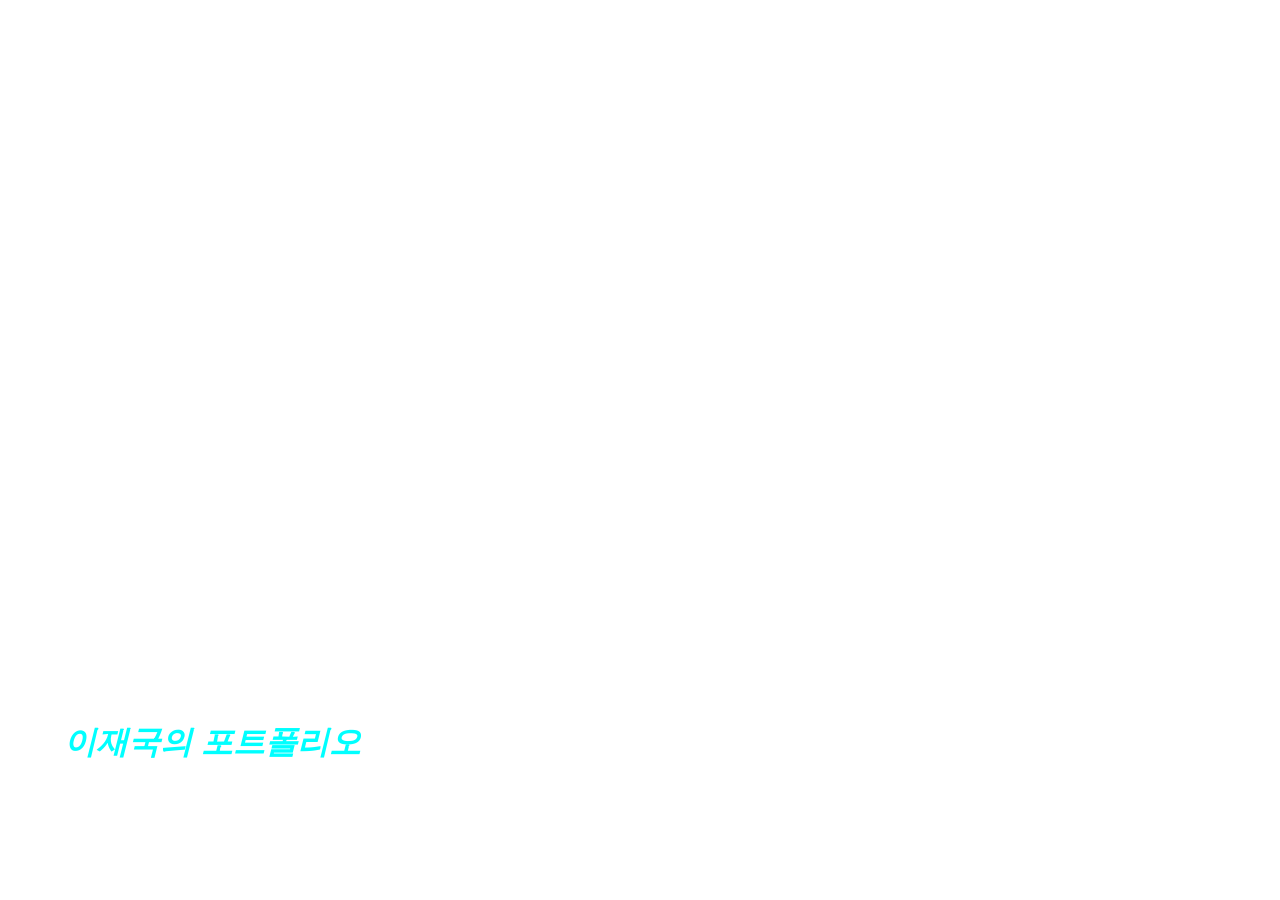
<file: index.html>
<!doctype html>
<html lang="ko">
  <head>
    <meta charset="UTF-8" />
    <meta http-equiv="X-UA-Compatible" content="IE=edge" />
    <meta name="viewport" content="width=device-width, initial-scale=1.0" />
    <meta name="description" content="게임 개발 교육 사이트" />
    <meta name="author" content="게임 개발 교육 팀" />
    <meta name="keywords" content="게임 개발, 교육, 튜토리얼" />

    <meta property="og:type" content="website" />
    <meta property="og:site_name" content="XXX의 문서창고" />
    <meta property="og:title" content="intro" />
    <meta property="og:description" content="게임 기획서 모음!" />
    <meta property="og:image" content="./name_seo.png" />
    <!-- <meta> property="og:image:width" content="1200" />
    <meta property="og:image:height" content="630" /> -->

    <!-- 자신의 홈페이지 주소로 URL을 변경할 것!!! -->
    <meta property="og:url" content="https://sbsgameacademy01.netlify.app" />
    <link rel="stylesheet" href="/main.css" />
    <link rel="icon" type="image/x-icon" href="/favicon.ico" />
    <title>Intro</title>
  </head>

  <body>
    <div style="position: fixed; z-index: -1; width: 100%; height: 100%">
      <!-- <iframe
        width="100%"
        height="100%"
        src="https://www.youtube.com/embed/6XGeJwsUP9c?si=xDtyFE08Fcg2meUK&autoplay=1&mute=1&loop=1&playlist=6XGeJwsUP9c"
        title="YouTube video player"
        frameborder="0"
        allow="
          accelerometer;
          autoplay;
          clipboard-write;
          encrypted-media;
          gyroscope;
          picture-in-picture;
          web-share;
        "
        referrerpolicy="strict-origin-when-cross-origin"
        allowfullscreen
      >
      </iframe> -->

      <iframe width="100%" height="100%"
       src="https://www.youtube.com/embed/vqQsSO8TlsM?si=Y35NsMdDIm-cc6a3&autoplay=1&mute=1&loop=1&playlist=vqQsSO8TlsM"
       title="YouTube video player"
       frameborder="0"
       allow="accelerometer; autoplay; clipboard-write; encrypted-media; gyroscope; picture-in-picture; web-share"
       referrerpolicy="strict-origin-when-cross-origin"
       allowfullscreen>
      </iframe>

    </div>
    <div>
      <!-- <a id="portfolio-link" href="/pages/index.html">XXX의 포트폴리오</a> -->
      <a id="pl" href="/pages/index.html">이재국의 포트폴리오</a>
    </div>
  </body>
</html>
</file>
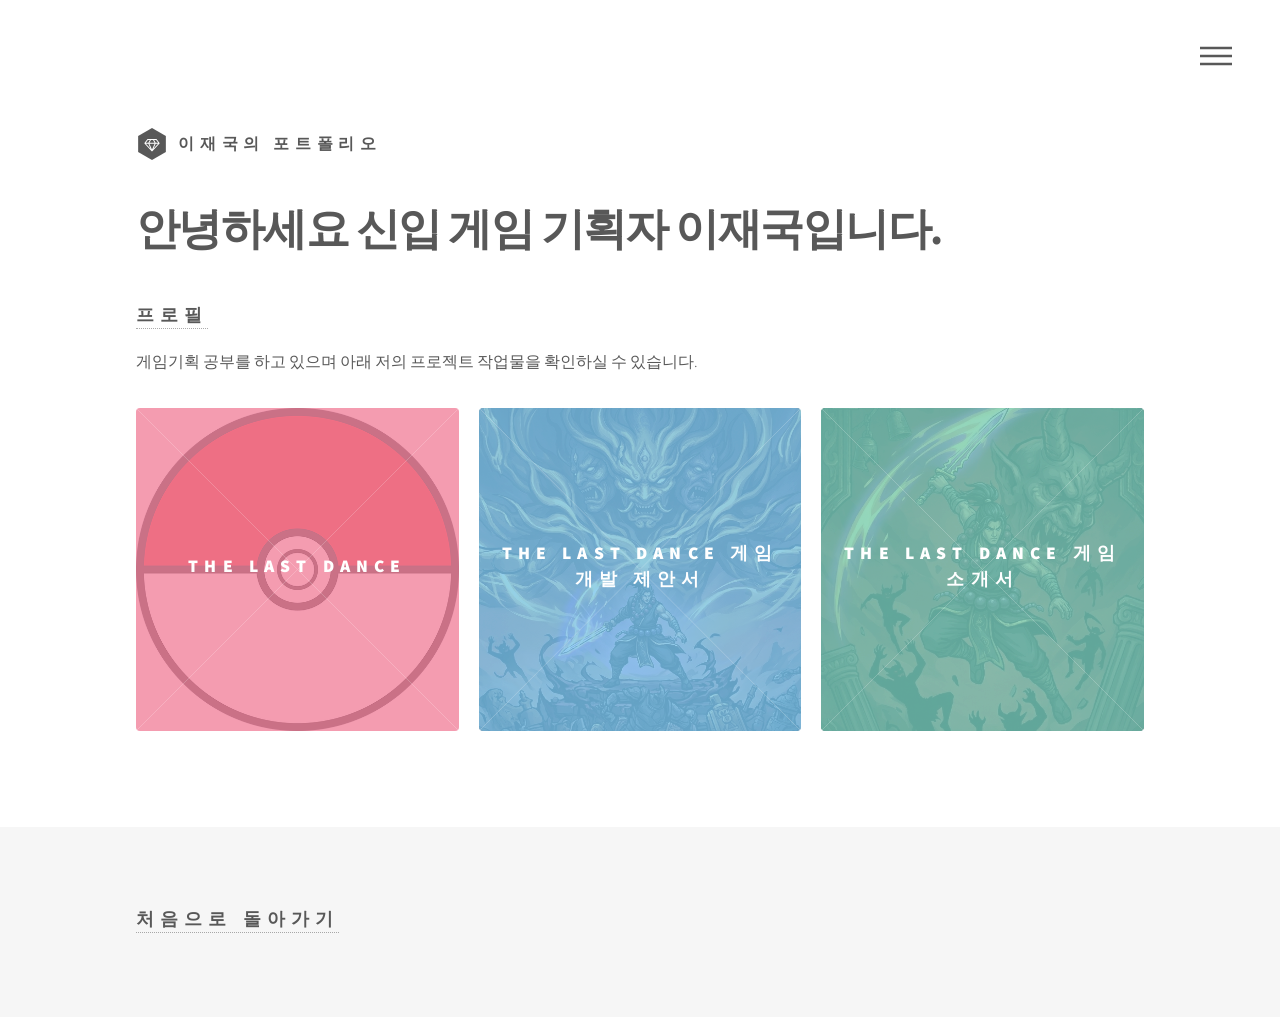
<file: pages/index.html>
<!doctype html>
<html>
  <head>
    <title>이재국의 포트폴리오</title>
    <meta charset="utf-8" />
    <meta
      name="viewport"
      content="width=device-width, initial-scale=1, user-scalable=no"
    />
    <link rel="stylesheet" href="assets/css/main.css" />
    <noscript
      ><link rel="stylesheet" href="assets/css/noscript.css"
    /></noscript>
  </head>
  <body class="is-preload">
    <!-- Wrapper -->
    <div id="wrapper">
      <!-- Header -->
      <header id="header">
        <div class="inner">
          <!-- Logo -->
          <a href="index.html" class="logo">
            <span class="symbol"><img src="images/logo.svg" alt="" /></span
            ><span class="title">이재국의 포트폴리오</span>
          </a>

          <!-- Nav -->
          <nav>
            <ul>
              <li><a href="#menu">Menu</a></li>
            </ul>
          </nav>
        </div>
      </header>

      <!-- Menu -->
      <nav id="menu">
        <h2>문서바로가기</h2>
        <ul>
          <li><a href="/pages/page01.html">The Last Dance</a></li>
          <li><a href="/pages/page02.html">The Last Dance 스토리</a></li>
          <li><a href="/pages/page03.html">The Last Dance 게임 플로우</a></li>
          <!-- <li><a href="/pages/page04.html">문서4</a></li>
          <li><a href="/pages/page05.html">문서5</a></li> -->
          <!-- <li><a href="/pages/page06.html">문서6</a></li>
          <li><a href="/pages/page07.html">문서7</a></li>
          <li><a href="/pages/page08.html">문서8</a></li>
          <li><a href="/pages/page09.html">문서9</a></li>
          <li><a href="/pages/page10.html">문서10</a></li>
          <li><a href="/pages/page11.html">문서11</a></li>
          <li><a href="/pages/page12.html">문서12</a></li>
          <li><a href="/pages/page13.html">문서13</a></li>
          <li><a href="/pages/page14.html">문서14</a></li>
          <li><a href="/pages/page15.html">문서15</a></li> -->
        </ul>
      </nav>

      <!-- Main -->
      <div id="main">
        <div class="inner">
          <header>
            <h1>안녕하세요 신입 게임 기획자 이재국입니다.<br /></h1>
            <h2>
              <a
                href="https://www.notion.so/cd7a421bf35a83eda17c0133fe59a758"
                >프로필</a
              >
            </h2>

            <p>
              게임기획 공부를 하고 있으며 아래 저의 프로젝트 작업물을 확인하실 수 있습니다.
            </p>
          </header>
          <section class="tiles">
            <article class="style1">
              <span class="image">
                <img src="images/pic01.png" alt="" />
              </span>
              <a href="/pages/page01.html">
                <h2>The Last Dance</h2>
                <div class="content">
                  <p>핵앤슬레시 로그라이크게임 가제 "The Last Dance" 에 대한 기획서 입니다.</p>
                </div>
              </a>
            </article>
            <article class="style2">
              <span class="image">
                <img src="images/Gemini_Generated_Image_cx9xv0cx9xv0cx9x.png" alt="" />
              </span>
              <a href="/pages/page02.html">
                <h2>The Last Dance 게임 개발 제안서</h2>
                <div class="content">
                  <p>
                    The Last Dance 게임 개발 제안서 입니다.
                  </p>
                </div>
              </a>
            </article>
            <article class="style3">
              <span class="image">
                <img src="images/Gemini_Generated_Image_rzhfs2rzhfs2rzhf.png" alt="" />
              </span>
              <a href="/pages/page03.html">
                <h2>The Last Dance 게임 소개서</h2>
                <div class="content">
                  <p>
                    The Last Dance "원페이지 기획" 게임 소개서입니다.
                  </p>
                </div>
              </a>
            </article>
            <!-- article class="style4">
              <span class="image">
                <img src="images/pic04.jpg" alt="" />
              </span>
              <a href="/pages/page04.html">
                <h2>문서4</h2>
                <div class="content">
                  <p>
                    준비중
                  </p>
                </div>
              </a>
            </article>
            <article class="style5">
              <span class="image">
                <img src="images/pic05.jpg" alt="" />
              </span>
              <a href="/pages/page05.html">
                <h2>문서5</h2>
                <div class="content">
                  <p>
                    준비중
                  </p>
                </div>
              </a>
            </article> -->
            <!-- <article class="style6">
              <span class="image">
                <img src="images/pic06.jpg" alt="" />
              </span>
              <a href="/pages/page06.html">
                <h2>문서6</h2>
                <div class="content">
                  <p>
                    준비중
                  </p>
                </div>
              </a>
            </article>
            <article class="style2">
              <span class="image">
                <img src="images/pic07.jpg" alt="" />
              </span>
              <a href="/pages/page07.html">
                <h2>문서7</h2>
                <div class="content">
                  <p>
                    준비중
                  </p>
                </div>
              </a>
            </article>
            <article class="style3">
              <span class="image">
                <img src="images/pic08.jpg" alt="" />
              </span>
              <a href="/pages/page08.html">
                <h2>문서8</h2>
                <div class="content">
                  <p>
                    준비중
                  </p>
                </div>
              </a>
            </article>
            <article class="style1">
              <span class="image">
                <img src="images/pic09.jpg" alt="" />
              </span>
              <a href="/pages/page09.html">
                <h2>문서9</h2>
                <div class="content">
                  <p>
                    Sed nisl arcu euismod sit amet nisi lorem etiam dolor
                    veroeros et feugiat.
                  </p>
                </div>
              </a>
            </article>
            <article class="style5">
              <span class="image">
                <img src="images/pic10.jpg" alt="" />
              </span>
              <a href="/pages/page10.html">
                <h2>문서10</h2>
                <div class="content">
                  <p>
                    Sed nisl arcu euismod sit amet nisi lorem etiam dolor
                    veroeros et feugiat.
                  </p>
                </div>
              </a>
            </article>
            <article class="style6">
              <span class="image">
                <img src="images/pic11.jpg" alt="" />
              </span>
              <a href="/pages/page11.html">
                <h2>문서11</h2>
                <div class="content">
                  <p>
                    Sed nisl arcu euismod sit amet nisi lorem etiam dolor
                    veroeros et feugiat.
                  </p>
                </div>
              </a>
            </article>
            <article class="style4">
              <span class="image">
                <img src="images/pic12.jpg" alt="" />
              </span>
              <a href="/pages/page12.html">
                <h2>문서12</h2>
                <div class="content">
                  <p>
                    Sed nisl arcu euismod sit amet nisi lorem etiam dolor
                    veroeros et feugiat.
                  </p>
                </div>
              </a>
            </article>
            <article class="style4">
              <span class="image">
                <img src="images/pic12.jpg" alt="" />
              </span>
              <a href="/pages/page12.html">
                <h2>문서13</h2>
                <div class="content">
                  <p>
                    Sed nisl arcu euismod sit amet nisi lorem etiam dolor
                    veroeros et feugiat.
                  </p>
                </div>
              </a>
            </article>
            <article class="style4">
              <span class="image">
                <img src="images/pic12.jpg" alt="" />
              </span>
              <a href="/pages/page12.html">
                <h2>문서14</h2>
                <div class="content">
                  <p>
                    Sed nisl arcu euismod sit amet nisi lorem etiam dolor
                    veroeros et feugiat.
                  </p>
                </div>
              </a>
            </article>
            <article class="style4">
              <span class="image">
                <img src="images/pic12.jpg" alt="" />
              </span>
              <a href="/pages/page12.html">
                <h2>문서15</h2>
                <div class="content">
                  <p>
                    Sed nisl arcu euismod sit amet nisi lorem etiam dolor
                    veroeros et feugiat.
                  </p>
                </div>
              </a>
            </article> -->
          </section>
        </div>
      </div>

      <!-- Footer -->
      <footer id="footer">
        <div class="inner">
          <h2>
            <a href="/index.html">처음으로 돌아가기</a>
          </h2>
        </div>
      </footer>
    </div>

    <!-- Scripts -->
    <script src="assets/js/jquery.min.js"></script>
    <script src="assets/js/browser.min.js"></script>
    <script src="assets/js/breakpoints.min.js"></script>
    <script src="assets/js/util.js"></script>
    <script src="assets/js/main.js"></script>
  </body>
</html>
</file>
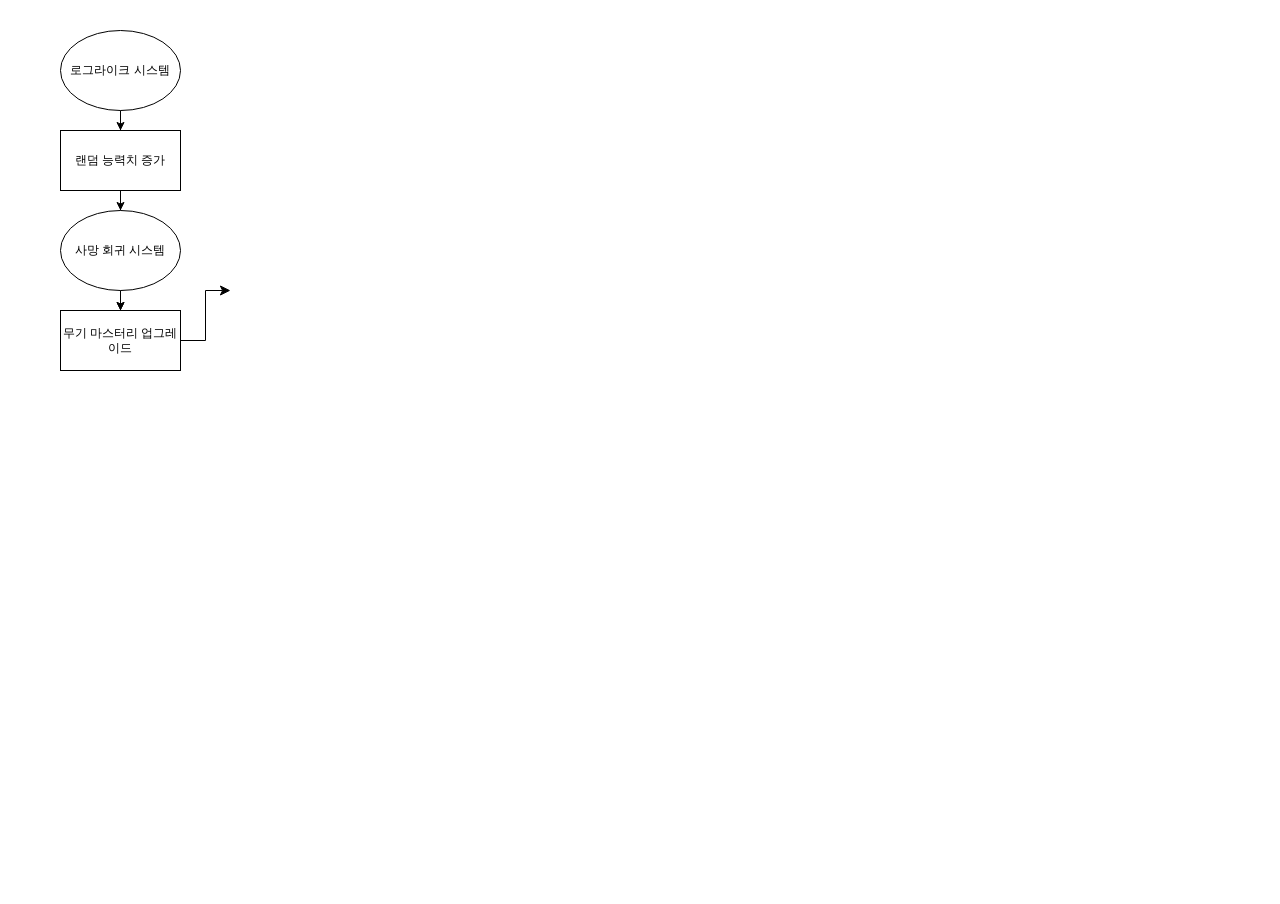
<file: pages/page03.html>
<!doctype html>
<html lang="ko">
  <head>
    <meta charset="UTF-8" />
    <meta name="viewport" content="width=device-width, initial-scale=1.0" />
    <title>문서1</title>
    <style>
      #myPDF {
        width: 100%;
        height: 100vh;
      }

      body {
        margin: 0;
        padding: 0;
        overflow: hidden;
      }
    </style>
  </head>
  <body>
    <iframe
      title="document"
      id="myPDF"
      src="/contents/제목 없는 다이어그램.drawio.svg"
      frameborder="0"
    ></iframe>
  </body>
</html>
</file>
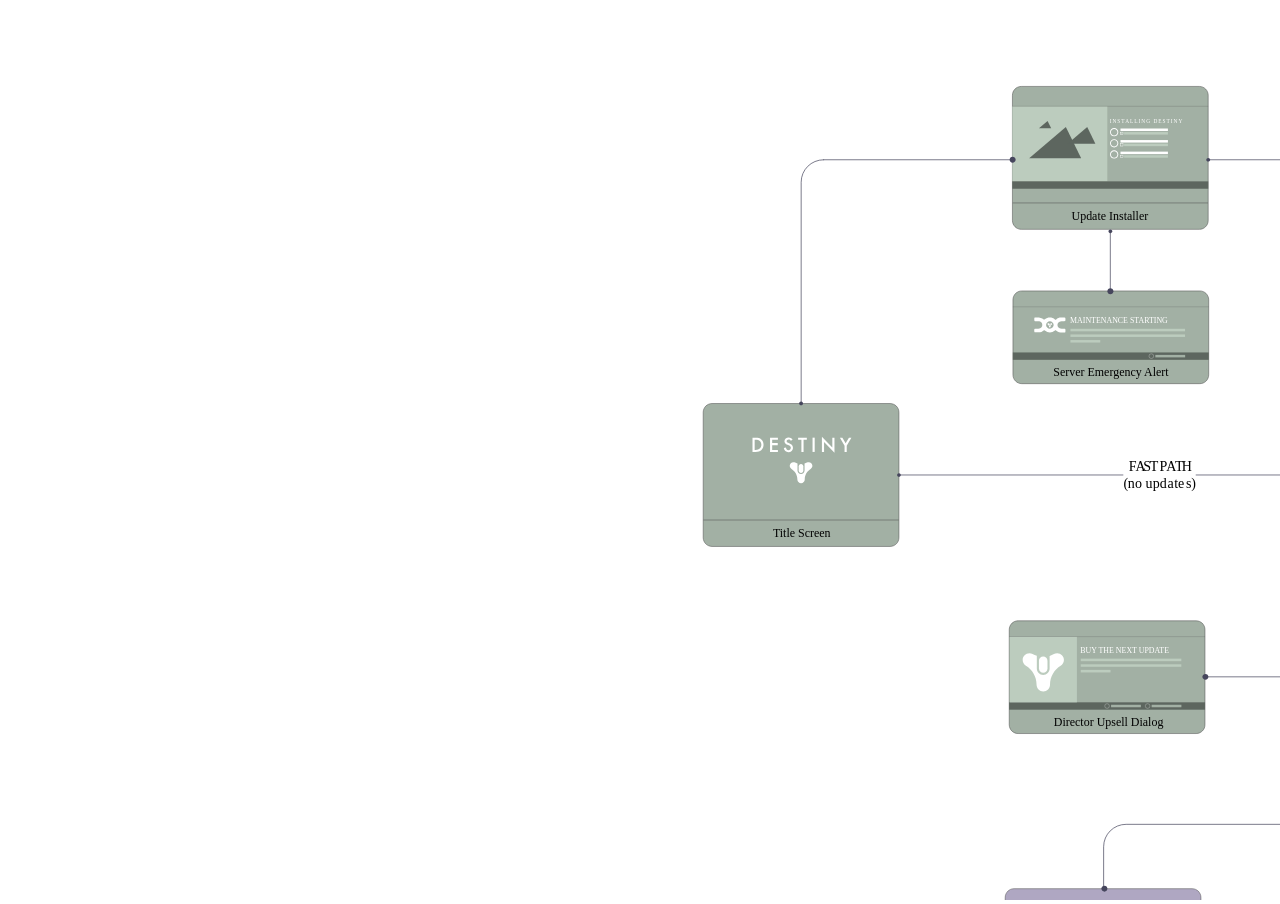
<file: pages/page11.html>
<!doctype html>
<html lang="ko">
  <head>
    <meta charset="UTF-8" />
    <meta name="viewport" content="width=device-width, initial-scale=1.0" />
    <title>문서1</title>
    <style>
      #myPDF {
        width: 100%;
        height: 100vh;
      }

      body {
        margin: 0;
        padding: 0;
        overflow: hidden;
      }
    </style>
  </head>
  <body>
    <iframe
      title="document"
      id="myPDF"
      src="/contents/Destiny_flowchart_v9.svg"
      frameborder="0"
    ></iframe>
  </body>
</html>
</file>
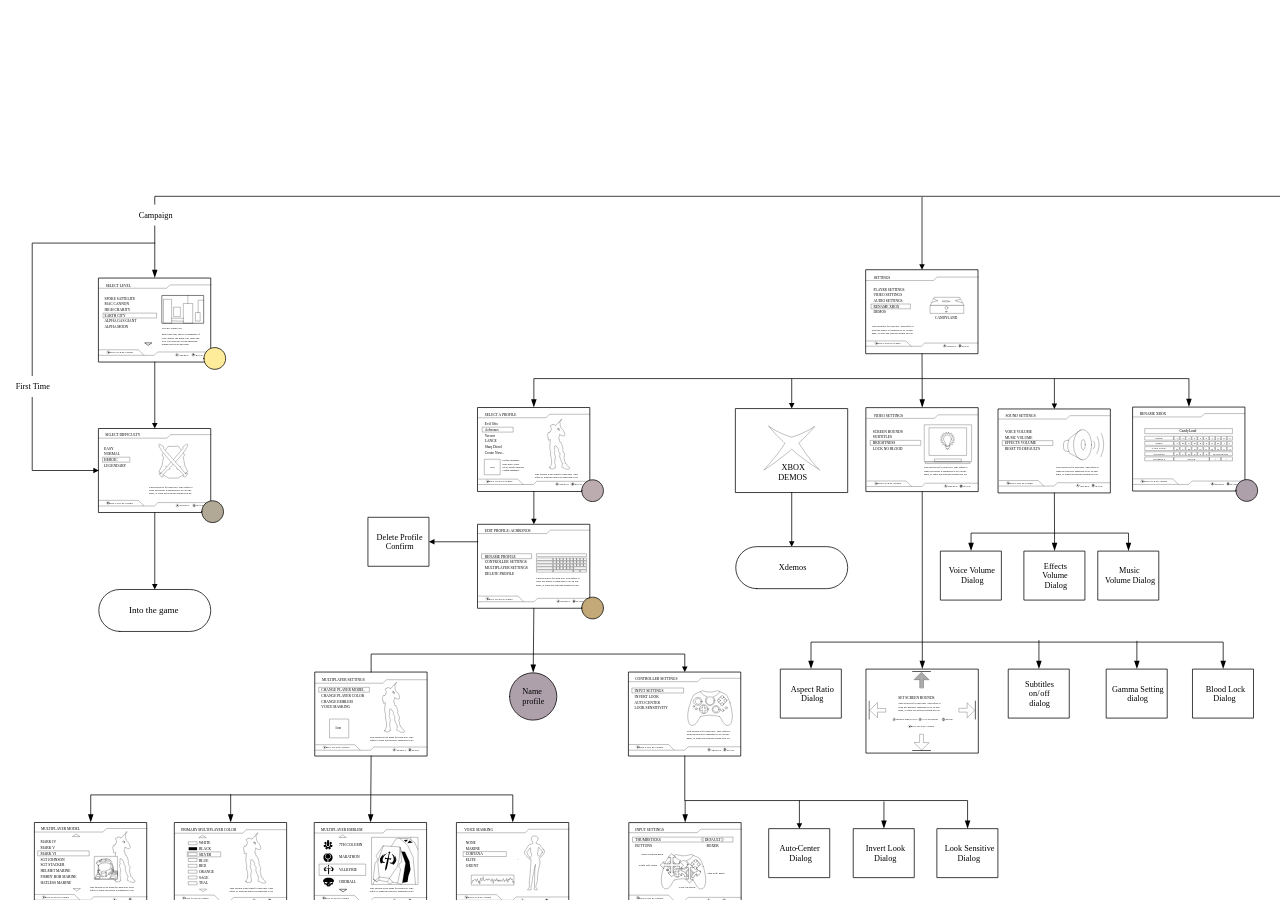
<file: pages/page12.html>
<!doctype html>
<html lang="ko">
  <head>
    <meta charset="UTF-8" />
    <meta name="viewport" content="width=device-width, initial-scale=1.0" />
    <title>문서1</title>
    <style>
      #myPDF {
        width: 100%;
        height: 100vh;
      }

      body {
        margin: 0;
        padding: 0;
        overflow: hidden;
      }
    </style>
  </head>
  <body>
    <iframe
      title="document"
      id="myPDF"
      src="/contents/halo2_for+plotter.svg"
      frameborder="0"
    ></iframe>
  </body>
</html>
</file>
<file: main.css>
body {
  padding: 0;
  margin: 0;
  height: 100vh;
}

#portfolio-link {
  /* display: flex; */
  position: fixed;
  left: 5%;
  bottom: 5%;
  color: wheat;
  text-decoration: none;
  font-family:
    "Lucida Sans", "Lucida Sans Regular", "Lucida Grande",
    "Lucida Sans Unicode", Geneva, Verdana, sans-serif;
  font-size: 2rem;
  font-weight: 800;
  font-style: italic;
}
#pl {
  /* display: flex; */
  position: fixed;
  left: 5%;
  bottom: 15%;
  color: #00ffff;
  text-decoration: none;
  font-family:
    "Lucida Sans", "Lucida Sans Regular", "Lucida Grande",
    "Lucida Sans Unicode", Geneva, Verdana, sans-serif;
  font-size: 2rem;
  font-weight: 800;
  font-style: italic;
}
</file>
<file: pages/assets/css/noscript.css>
/*
	Phantom by HTML5 UP
	html5up.net | @ajlkn
	Free for personal and commercial use under the CCA 3.0 license (html5up.net/license)
*/

/* Tiles */

	body.is-preload .tiles article {
		-moz-transform: none;
		-webkit-transform: none;
		-ms-transform: none;
		transform: none;
		opacity: 1;
	}
</file>
<file: pages/assets/css/main.css>
@import url(fontawesome-all.min.css);
@import url("https://fonts.googleapis.com/css?family=Source+Sans+Pro:300,700,900");

/*
	Phantom by HTML5 UP
	html5up.net | @ajlkn
	Free for personal and commercial use under the CCA 3.0 license (html5up.net/license)
*/

html,
body,
div,
span,
applet,
object,
iframe,
h1,
h2,
h3,
h4,
h5,
h6,
p,
blockquote,
pre,
a,
abbr,
acronym,
address,
big,
cite,
code,
del,
dfn,
em,
img,
ins,
kbd,
q,
s,
samp,
small,
strike,
strong,
sub,
sup,
tt,
var,
b,
u,
i,
center,
dl,
dt,
dd,
ol,
ul,
li,
fieldset,
form,
label,
legend,
table,
caption,
tbody,
tfoot,
thead,
tr,
th,
td,
article,
aside,
canvas,
details,
embed,
figure,
figcaption,
footer,
header,
hgroup,
menu,
nav,
output,
ruby,
section,
summary,
time,
mark,
audio,
video {
  margin: 0;
  padding: 0;
  border: 0;
  font-size: 100%;
  font: inherit;
  vertical-align: baseline;
}

article,
aside,
details,
figcaption,
figure,
footer,
header,
hgroup,
menu,
nav,
section {
  display: block;
}

body {
  line-height: 1;
}

ol,
ul {
  list-style: none;
}

blockquote,
q {
  quotes: none;
}

blockquote:before,
blockquote:after,
q:before,
q:after {
  content: "";
  content: none;
}

table {
  border-collapse: collapse;
  border-spacing: 0;
}

body {
  -webkit-text-size-adjust: none;
}

mark {
  background-color: transparent;
  color: inherit;
}

input::-moz-focus-inner {
  border: 0;
  padding: 0;
}

input,
select,
textarea {
  -moz-appearance: none;
  -webkit-appearance: none;
  -ms-appearance: none;
  appearance: none;
}

/* Basic */

@-ms-viewport {
  width: device-width;
}

body {
  -ms-overflow-style: scrollbar;
}

@media screen and (max-width: 480px) {
  html,
  body {
    min-width: 320px;
  }
}

html {
  box-sizing: border-box;
}

*,
*:before,
*:after {
  box-sizing: inherit;
}

body {
  background: #ffffff;
}

body.is-preload *,
body.is-preload *:before,
body.is-preload *:after {
  -moz-animation: none !important;
  -webkit-animation: none !important;
  -ms-animation: none !important;
  animation: none !important;
  -moz-transition: none !important;
  -webkit-transition: none !important;
  -ms-transition: none !important;
  transition: none !important;
}

/* Type */

body,
input,
select,
textarea {
  color: #585858;
  font-family: "Source Sans Pro", Helvetica, sans-serif;
  font-size: 16pt;
  font-weight: 300;
  line-height: 1.75;
}

@media screen and (max-width: 1680px) {
  body,
  input,
  select,
  textarea {
    font-size: 14pt;
  }
}

@media screen and (max-width: 1280px) {
  body,
  input,
  select,
  textarea {
    font-size: 12pt;
  }
}

a {
  -moz-transition:
    border-bottom-color 0.2s ease,
    color 0.2s ease;
  -webkit-transition:
    border-bottom-color 0.2s ease,
    color 0.2s ease;
  -ms-transition:
    border-bottom-color 0.2s ease,
    color 0.2s ease;
  transition:
    border-bottom-color 0.2s ease,
    color 0.2s ease;
  text-decoration: none;
  color: #585858;
  border-bottom: dotted 1px rgba(88, 88, 88, 0.5);
}

a:hover {
  border-bottom-color: transparent;
  color: #44ff66 !important;
}

strong,
b {
  font-weight: 900;
}

em,
i {
  font-style: italic;
}

p {
  margin: 0 0 2em 0;
}

h1 {
  font-size: 2.75em;
  font-weight: 700;
  line-height: 1.3;
  margin: 0 0 1em 0;
  letter-spacing: -0.035em;
}

h1 a {
  color: inherit;
}

@media screen and (max-width: 736px) {
  h1 {
    font-size: 2em;
    margin: 0 0 1em 0;
  }
}

@media screen and (max-width: 360px) {
  h1 {
    font-size: 1.75em;
  }
}

h2,
h3,
h4,
h5,
h6 {
  font-weight: 900;
  line-height: 1.5;
  margin: 0 0 2em 0;
  text-transform: uppercase;
  letter-spacing: 0.35em;
}

h2 a,
h3 a,
h4 a,
h5 a,
h6 a {
  color: inherit;
}

h2 {
  font-size: 1.1em;
}

h3 {
  font-size: 1em;
}

h4 {
  font-size: 0.8em;
}

h5 {
  font-size: 0.8em;
}

h6 {
  font-size: 0.8em;
}

@media screen and (max-width: 980px) {
  h1 br,
  h2 br,
  h3 br,
  h4 br,
  h5 br,
  h6 br {
    display: none;
  }
}

@media screen and (max-width: 736px) {
  h2 {
    font-size: 1em;
  }

  h3 {
    font-size: 0.8em;
  }
}

sub {
  font-size: 0.8em;
  position: relative;
  top: 0.5em;
}

sup {
  font-size: 0.8em;
  position: relative;
  top: -0.5em;
}

blockquote {
  border-left: solid 4px #c9c9c9;
  font-style: italic;
  margin: 0 0 2em 0;
  padding: 0.5em 0 0.5em 2em;
}

code {
  background: rgba(144, 144, 144, 0.075);
  border-radius: 4px;
  border: solid 1px #c9c9c9;
  font-family: "Courier New", monospace;
  font-size: 0.9em;
  margin: 0 0.25em;
  padding: 0.25em 0.65em;
}

pre {
  -webkit-overflow-scrolling: touch;
  font-family: "Courier New", monospace;
  font-size: 0.9em;
  margin: 0 0 2em 0;
}

pre code {
  display: block;
  line-height: 1.75;
  padding: 1em 1.5em;
  overflow-x: auto;
}

hr {
  border: 0;
  border-bottom: solid 1px #c9c9c9;
  margin: 2em 0;
}

hr.major {
  margin: 3em 0;
}

.align-left {
  text-align: left;
}

.align-center {
  text-align: center;
}

.align-right {
  text-align: right;
}

/* Row */

.row {
  display: flex;
  flex-wrap: wrap;
  box-sizing: border-box;
  align-items: stretch;
}

.row > * {
  box-sizing: border-box;
}

.row.gtr-uniform > * > :last-child {
  margin-bottom: 0;
}

.row.aln-left {
  justify-content: flex-start;
}

.row.aln-center {
  justify-content: center;
}

.row.aln-right {
  justify-content: flex-end;
}

.row.aln-top {
  align-items: flex-start;
}

.row.aln-middle {
  align-items: center;
}

.row.aln-bottom {
  align-items: flex-end;
}

.row > .imp {
  order: -1;
}

.row > .col-1 {
  width: 8.33333%;
}

.row > .off-1 {
  margin-left: 8.33333%;
}

.row > .col-2 {
  width: 16.66667%;
}

.row > .off-2 {
  margin-left: 16.66667%;
}

.row > .col-3 {
  width: 25%;
}

.row > .off-3 {
  margin-left: 25%;
}

.row > .col-4 {
  width: 33.33333%;
}

.row > .off-4 {
  margin-left: 33.33333%;
}

.row > .col-5 {
  width: 41.66667%;
}

.row > .off-5 {
  margin-left: 41.66667%;
}

.row > .col-6 {
  width: 50%;
}

.row > .off-6 {
  margin-left: 50%;
}

.row > .col-7 {
  width: 58.33333%;
}

.row > .off-7 {
  margin-left: 58.33333%;
}

.row > .col-8 {
  width: 66.66667%;
}

.row > .off-8 {
  margin-left: 66.66667%;
}

.row > .col-9 {
  width: 75%;
}

.row > .off-9 {
  margin-left: 75%;
}

.row > .col-10 {
  width: 83.33333%;
}

.row > .off-10 {
  margin-left: 83.33333%;
}

.row > .col-11 {
  width: 91.66667%;
}

.row > .off-11 {
  margin-left: 91.66667%;
}

.row > .col-12 {
  width: 100%;
}

.row > .off-12 {
  margin-left: 100%;
}

.row.gtr-0 {
  margin-top: 0;
  margin-left: 0em;
}

.row.gtr-0 > * {
  padding: 0 0 0 0em;
}

.row.gtr-0.gtr-uniform {
  margin-top: 0em;
}

.row.gtr-0.gtr-uniform > * {
  padding-top: 0em;
}

.row.gtr-25 {
  margin-top: 0;
  margin-left: -0.5em;
}

.row.gtr-25 > * {
  padding: 0 0 0 0.5em;
}

.row.gtr-25.gtr-uniform {
  margin-top: -0.5em;
}

.row.gtr-25.gtr-uniform > * {
  padding-top: 0.5em;
}

.row.gtr-50 {
  margin-top: 0;
  margin-left: -1em;
}

.row.gtr-50 > * {
  padding: 0 0 0 1em;
}

.row.gtr-50.gtr-uniform {
  margin-top: -1em;
}

.row.gtr-50.gtr-uniform > * {
  padding-top: 1em;
}

.row {
  margin-top: 0;
  margin-left: -2em;
}

.row > * {
  padding: 0 0 0 2em;
}

.row.gtr-uniform {
  margin-top: -2em;
}

.row.gtr-uniform > * {
  padding-top: 2em;
}

.row.gtr-150 {
  margin-top: 0;
  margin-left: -3em;
}

.row.gtr-150 > * {
  padding: 0 0 0 3em;
}

.row.gtr-150.gtr-uniform {
  margin-top: -3em;
}

.row.gtr-150.gtr-uniform > * {
  padding-top: 3em;
}

.row.gtr-200 {
  margin-top: 0;
  margin-left: -4em;
}

.row.gtr-200 > * {
  padding: 0 0 0 4em;
}

.row.gtr-200.gtr-uniform {
  margin-top: -4em;
}

.row.gtr-200.gtr-uniform > * {
  padding-top: 4em;
}

@media screen and (max-width: 1680px) {
  .row {
    display: flex;
    flex-wrap: wrap;
    box-sizing: border-box;
    align-items: stretch;
  }

  .row > * {
    box-sizing: border-box;
  }

  .row.gtr-uniform > * > :last-child {
    margin-bottom: 0;
  }

  .row.aln-left {
    justify-content: flex-start;
  }

  .row.aln-center {
    justify-content: center;
  }

  .row.aln-right {
    justify-content: flex-end;
  }

  .row.aln-top {
    align-items: flex-start;
  }

  .row.aln-middle {
    align-items: center;
  }

  .row.aln-bottom {
    align-items: flex-end;
  }

  .row > .imp-xlarge {
    order: -1;
  }

  .row > .col-1-xlarge {
    width: 8.33333%;
  }

  .row > .off-1-xlarge {
    margin-left: 8.33333%;
  }

  .row > .col-2-xlarge {
    width: 16.66667%;
  }

  .row > .off-2-xlarge {
    margin-left: 16.66667%;
  }

  .row > .col-3-xlarge {
    width: 25%;
  }

  .row > .off-3-xlarge {
    margin-left: 25%;
  }

  .row > .col-4-xlarge {
    width: 33.33333%;
  }

  .row > .off-4-xlarge {
    margin-left: 33.33333%;
  }

  .row > .col-5-xlarge {
    width: 41.66667%;
  }

  .row > .off-5-xlarge {
    margin-left: 41.66667%;
  }

  .row > .col-6-xlarge {
    width: 50%;
  }

  .row > .off-6-xlarge {
    margin-left: 50%;
  }

  .row > .col-7-xlarge {
    width: 58.33333%;
  }

  .row > .off-7-xlarge {
    margin-left: 58.33333%;
  }

  .row > .col-8-xlarge {
    width: 66.66667%;
  }

  .row > .off-8-xlarge {
    margin-left: 66.66667%;
  }

  .row > .col-9-xlarge {
    width: 75%;
  }

  .row > .off-9-xlarge {
    margin-left: 75%;
  }

  .row > .col-10-xlarge {
    width: 83.33333%;
  }

  .row > .off-10-xlarge {
    margin-left: 83.33333%;
  }

  .row > .col-11-xlarge {
    width: 91.66667%;
  }

  .row > .off-11-xlarge {
    margin-left: 91.66667%;
  }

  .row > .col-12-xlarge {
    width: 100%;
  }

  .row > .off-12-xlarge {
    margin-left: 100%;
  }

  .row.gtr-0 {
    margin-top: 0;
    margin-left: 0em;
  }

  .row.gtr-0 > * {
    padding: 0 0 0 0em;
  }

  .row.gtr-0.gtr-uniform {
    margin-top: 0em;
  }

  .row.gtr-0.gtr-uniform > * {
    padding-top: 0em;
  }

  .row.gtr-25 {
    margin-top: 0;
    margin-left: -0.5em;
  }

  .row.gtr-25 > * {
    padding: 0 0 0 0.5em;
  }

  .row.gtr-25.gtr-uniform {
    margin-top: -0.5em;
  }

  .row.gtr-25.gtr-uniform > * {
    padding-top: 0.5em;
  }

  .row.gtr-50 {
    margin-top: 0;
    margin-left: -1em;
  }

  .row.gtr-50 > * {
    padding: 0 0 0 1em;
  }

  .row.gtr-50.gtr-uniform {
    margin-top: -1em;
  }

  .row.gtr-50.gtr-uniform > * {
    padding-top: 1em;
  }

  .row {
    margin-top: 0;
    margin-left: -2em;
  }

  .row > * {
    padding: 0 0 0 2em;
  }

  .row.gtr-uniform {
    margin-top: -2em;
  }

  .row.gtr-uniform > * {
    padding-top: 2em;
  }

  .row.gtr-150 {
    margin-top: 0;
    margin-left: -3em;
  }

  .row.gtr-150 > * {
    padding: 0 0 0 3em;
  }

  .row.gtr-150.gtr-uniform {
    margin-top: -3em;
  }

  .row.gtr-150.gtr-uniform > * {
    padding-top: 3em;
  }

  .row.gtr-200 {
    margin-top: 0;
    margin-left: -4em;
  }

  .row.gtr-200 > * {
    padding: 0 0 0 4em;
  }

  .row.gtr-200.gtr-uniform {
    margin-top: -4em;
  }

  .row.gtr-200.gtr-uniform > * {
    padding-top: 4em;
  }
}

@media screen and (max-width: 1280px) {
  .row {
    display: flex;
    flex-wrap: wrap;
    box-sizing: border-box;
    align-items: stretch;
  }

  .row > * {
    box-sizing: border-box;
  }

  .row.gtr-uniform > * > :last-child {
    margin-bottom: 0;
  }

  .row.aln-left {
    justify-content: flex-start;
  }

  .row.aln-center {
    justify-content: center;
  }

  .row.aln-right {
    justify-content: flex-end;
  }

  .row.aln-top {
    align-items: flex-start;
  }

  .row.aln-middle {
    align-items: center;
  }

  .row.aln-bottom {
    align-items: flex-end;
  }

  .row > .imp-large {
    order: -1;
  }

  .row > .col-1-large {
    width: 8.33333%;
  }

  .row > .off-1-large {
    margin-left: 8.33333%;
  }

  .row > .col-2-large {
    width: 16.66667%;
  }

  .row > .off-2-large {
    margin-left: 16.66667%;
  }

  .row > .col-3-large {
    width: 25%;
  }

  .row > .off-3-large {
    margin-left: 25%;
  }

  .row > .col-4-large {
    width: 33.33333%;
  }

  .row > .off-4-large {
    margin-left: 33.33333%;
  }

  .row > .col-5-large {
    width: 41.66667%;
  }

  .row > .off-5-large {
    margin-left: 41.66667%;
  }

  .row > .col-6-large {
    width: 50%;
  }

  .row > .off-6-large {
    margin-left: 50%;
  }

  .row > .col-7-large {
    width: 58.33333%;
  }

  .row > .off-7-large {
    margin-left: 58.33333%;
  }

  .row > .col-8-large {
    width: 66.66667%;
  }

  .row > .off-8-large {
    margin-left: 66.66667%;
  }

  .row > .col-9-large {
    width: 75%;
  }

  .row > .off-9-large {
    margin-left: 75%;
  }

  .row > .col-10-large {
    width: 83.33333%;
  }

  .row > .off-10-large {
    margin-left: 83.33333%;
  }

  .row > .col-11-large {
    width: 91.66667%;
  }

  .row > .off-11-large {
    margin-left: 91.66667%;
  }

  .row > .col-12-large {
    width: 100%;
  }

  .row > .off-12-large {
    margin-left: 100%;
  }

  .row.gtr-0 {
    margin-top: 0;
    margin-left: 0em;
  }

  .row.gtr-0 > * {
    padding: 0 0 0 0em;
  }

  .row.gtr-0.gtr-uniform {
    margin-top: 0em;
  }

  .row.gtr-0.gtr-uniform > * {
    padding-top: 0em;
  }

  .row.gtr-25 {
    margin-top: 0;
    margin-left: -0.5em;
  }

  .row.gtr-25 > * {
    padding: 0 0 0 0.5em;
  }

  .row.gtr-25.gtr-uniform {
    margin-top: -0.5em;
  }

  .row.gtr-25.gtr-uniform > * {
    padding-top: 0.5em;
  }

  .row.gtr-50 {
    margin-top: 0;
    margin-left: -1em;
  }

  .row.gtr-50 > * {
    padding: 0 0 0 1em;
  }

  .row.gtr-50.gtr-uniform {
    margin-top: -1em;
  }

  .row.gtr-50.gtr-uniform > * {
    padding-top: 1em;
  }

  .row {
    margin-top: 0;
    margin-left: -2em;
  }

  .row > * {
    padding: 0 0 0 2em;
  }

  .row.gtr-uniform {
    margin-top: -2em;
  }

  .row.gtr-uniform > * {
    padding-top: 2em;
  }

  .row.gtr-150 {
    margin-top: 0;
    margin-left: -3em;
  }

  .row.gtr-150 > * {
    padding: 0 0 0 3em;
  }

  .row.gtr-150.gtr-uniform {
    margin-top: -3em;
  }

  .row.gtr-150.gtr-uniform > * {
    padding-top: 3em;
  }

  .row.gtr-200 {
    margin-top: 0;
    margin-left: -4em;
  }

  .row.gtr-200 > * {
    padding: 0 0 0 4em;
  }

  .row.gtr-200.gtr-uniform {
    margin-top: -4em;
  }

  .row.gtr-200.gtr-uniform > * {
    padding-top: 4em;
  }
}

@media screen and (max-width: 980px) {
  .row {
    display: flex;
    flex-wrap: wrap;
    box-sizing: border-box;
    align-items: stretch;
  }

  .row > * {
    box-sizing: border-box;
  }

  .row.gtr-uniform > * > :last-child {
    margin-bottom: 0;
  }

  .row.aln-left {
    justify-content: flex-start;
  }

  .row.aln-center {
    justify-content: center;
  }

  .row.aln-right {
    justify-content: flex-end;
  }

  .row.aln-top {
    align-items: flex-start;
  }

  .row.aln-middle {
    align-items: center;
  }

  .row.aln-bottom {
    align-items: flex-end;
  }

  .row > .imp-medium {
    order: -1;
  }

  .row > .col-1-medium {
    width: 8.33333%;
  }

  .row > .off-1-medium {
    margin-left: 8.33333%;
  }

  .row > .col-2-medium {
    width: 16.66667%;
  }

  .row > .off-2-medium {
    margin-left: 16.66667%;
  }

  .row > .col-3-medium {
    width: 25%;
  }

  .row > .off-3-medium {
    margin-left: 25%;
  }

  .row > .col-4-medium {
    width: 33.33333%;
  }

  .row > .off-4-medium {
    margin-left: 33.33333%;
  }

  .row > .col-5-medium {
    width: 41.66667%;
  }

  .row > .off-5-medium {
    margin-left: 41.66667%;
  }

  .row > .col-6-medium {
    width: 50%;
  }

  .row > .off-6-medium {
    margin-left: 50%;
  }

  .row > .col-7-medium {
    width: 58.33333%;
  }

  .row > .off-7-medium {
    margin-left: 58.33333%;
  }

  .row > .col-8-medium {
    width: 66.66667%;
  }

  .row > .off-8-medium {
    margin-left: 66.66667%;
  }

  .row > .col-9-medium {
    width: 75%;
  }

  .row > .off-9-medium {
    margin-left: 75%;
  }

  .row > .col-10-medium {
    width: 83.33333%;
  }

  .row > .off-10-medium {
    margin-left: 83.33333%;
  }

  .row > .col-11-medium {
    width: 91.66667%;
  }

  .row > .off-11-medium {
    margin-left: 91.66667%;
  }

  .row > .col-12-medium {
    width: 100%;
  }

  .row > .off-12-medium {
    margin-left: 100%;
  }

  .row.gtr-0 {
    margin-top: 0;
    margin-left: 0em;
  }

  .row.gtr-0 > * {
    padding: 0 0 0 0em;
  }

  .row.gtr-0.gtr-uniform {
    margin-top: 0em;
  }

  .row.gtr-0.gtr-uniform > * {
    padding-top: 0em;
  }

  .row.gtr-25 {
    margin-top: 0;
    margin-left: -0.375em;
  }

  .row.gtr-25 > * {
    padding: 0 0 0 0.375em;
  }

  .row.gtr-25.gtr-uniform {
    margin-top: -0.375em;
  }

  .row.gtr-25.gtr-uniform > * {
    padding-top: 0.375em;
  }

  .row.gtr-50 {
    margin-top: 0;
    margin-left: -0.75em;
  }

  .row.gtr-50 > * {
    padding: 0 0 0 0.75em;
  }

  .row.gtr-50.gtr-uniform {
    margin-top: -0.75em;
  }

  .row.gtr-50.gtr-uniform > * {
    padding-top: 0.75em;
  }

  .row {
    margin-top: 0;
    margin-left: -1.5em;
  }

  .row > * {
    padding: 0 0 0 1.5em;
  }

  .row.gtr-uniform {
    margin-top: -1.5em;
  }

  .row.gtr-uniform > * {
    padding-top: 1.5em;
  }

  .row.gtr-150 {
    margin-top: 0;
    margin-left: -2.25em;
  }

  .row.gtr-150 > * {
    padding: 0 0 0 2.25em;
  }

  .row.gtr-150.gtr-uniform {
    margin-top: -2.25em;
  }

  .row.gtr-150.gtr-uniform > * {
    padding-top: 2.25em;
  }

  .row.gtr-200 {
    margin-top: 0;
    margin-left: -3em;
  }

  .row.gtr-200 > * {
    padding: 0 0 0 3em;
  }

  .row.gtr-200.gtr-uniform {
    margin-top: -3em;
  }

  .row.gtr-200.gtr-uniform > * {
    padding-top: 3em;
  }
}

@media screen and (max-width: 736px) {
  .row {
    display: flex;
    flex-wrap: wrap;
    box-sizing: border-box;
    align-items: stretch;
  }

  .row > * {
    box-sizing: border-box;
  }

  .row.gtr-uniform > * > :last-child {
    margin-bottom: 0;
  }

  .row.aln-left {
    justify-content: flex-start;
  }

  .row.aln-center {
    justify-content: center;
  }

  .row.aln-right {
    justify-content: flex-end;
  }

  .row.aln-top {
    align-items: flex-start;
  }

  .row.aln-middle {
    align-items: center;
  }

  .row.aln-bottom {
    align-items: flex-end;
  }

  .row > .imp-small {
    order: -1;
  }

  .row > .col-1-small {
    width: 8.33333%;
  }

  .row > .off-1-small {
    margin-left: 8.33333%;
  }

  .row > .col-2-small {
    width: 16.66667%;
  }

  .row > .off-2-small {
    margin-left: 16.66667%;
  }

  .row > .col-3-small {
    width: 25%;
  }

  .row > .off-3-small {
    margin-left: 25%;
  }

  .row > .col-4-small {
    width: 33.33333%;
  }

  .row > .off-4-small {
    margin-left: 33.33333%;
  }

  .row > .col-5-small {
    width: 41.66667%;
  }

  .row > .off-5-small {
    margin-left: 41.66667%;
  }

  .row > .col-6-small {
    width: 50%;
  }

  .row > .off-6-small {
    margin-left: 50%;
  }

  .row > .col-7-small {
    width: 58.33333%;
  }

  .row > .off-7-small {
    margin-left: 58.33333%;
  }

  .row > .col-8-small {
    width: 66.66667%;
  }

  .row > .off-8-small {
    margin-left: 66.66667%;
  }

  .row > .col-9-small {
    width: 75%;
  }

  .row > .off-9-small {
    margin-left: 75%;
  }

  .row > .col-10-small {
    width: 83.33333%;
  }

  .row > .off-10-small {
    margin-left: 83.33333%;
  }

  .row > .col-11-small {
    width: 91.66667%;
  }

  .row > .off-11-small {
    margin-left: 91.66667%;
  }

  .row > .col-12-small {
    width: 100%;
  }

  .row > .off-12-small {
    margin-left: 100%;
  }

  .row.gtr-0 {
    margin-top: 0;
    margin-left: 0em;
  }

  .row.gtr-0 > * {
    padding: 0 0 0 0em;
  }

  .row.gtr-0.gtr-uniform {
    margin-top: 0em;
  }

  .row.gtr-0.gtr-uniform > * {
    padding-top: 0em;
  }

  .row.gtr-25 {
    margin-top: 0;
    margin-left: -0.25em;
  }

  .row.gtr-25 > * {
    padding: 0 0 0 0.25em;
  }

  .row.gtr-25.gtr-uniform {
    margin-top: -0.25em;
  }

  .row.gtr-25.gtr-uniform > * {
    padding-top: 0.25em;
  }

  .row.gtr-50 {
    margin-top: 0;
    margin-left: -0.5em;
  }

  .row.gtr-50 > * {
    padding: 0 0 0 0.5em;
  }

  .row.gtr-50.gtr-uniform {
    margin-top: -0.5em;
  }

  .row.gtr-50.gtr-uniform > * {
    padding-top: 0.5em;
  }

  .row {
    margin-top: 0;
    margin-left: -1em;
  }

  .row > * {
    padding: 0 0 0 1em;
  }

  .row.gtr-uniform {
    margin-top: -1em;
  }

  .row.gtr-uniform > * {
    padding-top: 1em;
  }

  .row.gtr-150 {
    margin-top: 0;
    margin-left: -1.5em;
  }

  .row.gtr-150 > * {
    padding: 0 0 0 1.5em;
  }

  .row.gtr-150.gtr-uniform {
    margin-top: -1.5em;
  }

  .row.gtr-150.gtr-uniform > * {
    padding-top: 1.5em;
  }

  .row.gtr-200 {
    margin-top: 0;
    margin-left: -2em;
  }

  .row.gtr-200 > * {
    padding: 0 0 0 2em;
  }

  .row.gtr-200.gtr-uniform {
    margin-top: -2em;
  }

  .row.gtr-200.gtr-uniform > * {
    padding-top: 2em;
  }
}

@media screen and (max-width: 480px) {
  .row {
    display: flex;
    flex-wrap: wrap;
    box-sizing: border-box;
    align-items: stretch;
  }

  .row > * {
    box-sizing: border-box;
  }

  .row.gtr-uniform > * > :last-child {
    margin-bottom: 0;
  }

  .row.aln-left {
    justify-content: flex-start;
  }

  .row.aln-center {
    justify-content: center;
  }

  .row.aln-right {
    justify-content: flex-end;
  }

  .row.aln-top {
    align-items: flex-start;
  }

  .row.aln-middle {
    align-items: center;
  }

  .row.aln-bottom {
    align-items: flex-end;
  }

  .row > .imp-xsmall {
    order: -1;
  }

  .row > .col-1-xsmall {
    width: 8.33333%;
  }

  .row > .off-1-xsmall {
    margin-left: 8.33333%;
  }

  .row > .col-2-xsmall {
    width: 16.66667%;
  }

  .row > .off-2-xsmall {
    margin-left: 16.66667%;
  }

  .row > .col-3-xsmall {
    width: 25%;
  }

  .row > .off-3-xsmall {
    margin-left: 25%;
  }

  .row > .col-4-xsmall {
    width: 33.33333%;
  }

  .row > .off-4-xsmall {
    margin-left: 33.33333%;
  }

  .row > .col-5-xsmall {
    width: 41.66667%;
  }

  .row > .off-5-xsmall {
    margin-left: 41.66667%;
  }

  .row > .col-6-xsmall {
    width: 50%;
  }

  .row > .off-6-xsmall {
    margin-left: 50%;
  }

  .row > .col-7-xsmall {
    width: 58.33333%;
  }

  .row > .off-7-xsmall {
    margin-left: 58.33333%;
  }

  .row > .col-8-xsmall {
    width: 66.66667%;
  }

  .row > .off-8-xsmall {
    margin-left: 66.66667%;
  }

  .row > .col-9-xsmall {
    width: 75%;
  }

  .row > .off-9-xsmall {
    margin-left: 75%;
  }

  .row > .col-10-xsmall {
    width: 83.33333%;
  }

  .row > .off-10-xsmall {
    margin-left: 83.33333%;
  }

  .row > .col-11-xsmall {
    width: 91.66667%;
  }

  .row > .off-11-xsmall {
    margin-left: 91.66667%;
  }

  .row > .col-12-xsmall {
    width: 100%;
  }

  .row > .off-12-xsmall {
    margin-left: 100%;
  }

  .row.gtr-0 {
    margin-top: 0;
    margin-left: 0em;
  }

  .row.gtr-0 > * {
    padding: 0 0 0 0em;
  }

  .row.gtr-0.gtr-uniform {
    margin-top: 0em;
  }

  .row.gtr-0.gtr-uniform > * {
    padding-top: 0em;
  }

  .row.gtr-25 {
    margin-top: 0;
    margin-left: -0.25em;
  }

  .row.gtr-25 > * {
    padding: 0 0 0 0.25em;
  }

  .row.gtr-25.gtr-uniform {
    margin-top: -0.25em;
  }

  .row.gtr-25.gtr-uniform > * {
    padding-top: 0.25em;
  }

  .row.gtr-50 {
    margin-top: 0;
    margin-left: -0.5em;
  }

  .row.gtr-50 > * {
    padding: 0 0 0 0.5em;
  }

  .row.gtr-50.gtr-uniform {
    margin-top: -0.5em;
  }

  .row.gtr-50.gtr-uniform > * {
    padding-top: 0.5em;
  }

  .row {
    margin-top: 0;
    margin-left: -1em;
  }

  .row > * {
    padding: 0 0 0 1em;
  }

  .row.gtr-uniform {
    margin-top: -1em;
  }

  .row.gtr-uniform > * {
    padding-top: 1em;
  }

  .row.gtr-150 {
    margin-top: 0;
    margin-left: -1.5em;
  }

  .row.gtr-150 > * {
    padding: 0 0 0 1.5em;
  }

  .row.gtr-150.gtr-uniform {
    margin-top: -1.5em;
  }

  .row.gtr-150.gtr-uniform > * {
    padding-top: 1.5em;
  }

  .row.gtr-200 {
    margin-top: 0;
    margin-left: -2em;
  }

  .row.gtr-200 > * {
    padding: 0 0 0 2em;
  }

  .row.gtr-200.gtr-uniform {
    margin-top: -2em;
  }

  .row.gtr-200.gtr-uniform > * {
    padding-top: 2em;
  }
}

/* Section/Article */

section.special,
article.special {
  text-align: center;
}

header p {
  margin-top: -1em;
}

@media screen and (max-width: 736px) {
  header p {
    margin-top: 0;
  }
}

/* Icon */

.icon {
  text-decoration: none;
  border-bottom: none;
  position: relative;
}

.icon:before {
  -moz-osx-font-smoothing: grayscale;
  -webkit-font-smoothing: antialiased;
  display: inline-block;
  font-style: normal;
  font-variant: normal;
  text-rendering: auto;
  line-height: 1;
  text-transform: none !important;
  font-family: "Font Awesome 5 Free";
  font-weight: 400;
}

.icon > .label {
  display: none;
}

.icon:before {
  line-height: inherit;
}

.icon.solid:before {
  font-weight: 900;
}

.icon.brands:before {
  font-family: "Font Awesome 5 Brands";
}

.icon.style2 {
  -moz-transition:
    background-color 0.2s ease-in-out,
    color 0.2s ease-in-out,
    border-color 0.2s ease-in-out;
  -webkit-transition:
    background-color 0.2s ease-in-out,
    color 0.2s ease-in-out,
    border-color 0.2s ease-in-out;
  -ms-transition:
    background-color 0.2s ease-in-out,
    color 0.2s ease-in-out,
    border-color 0.2s ease-in-out;
  transition:
    background-color 0.2s ease-in-out,
    color 0.2s ease-in-out,
    border-color 0.2s ease-in-out;
  background-color: transparent;
  border: solid 1px #c9c9c9;
  border-radius: 4px;
  width: 2.65em;
  height: 2.65em;
  display: inline-block;
  text-align: center;
  line-height: 2.65em;
  color: inherit;
}

.icon.style2:before {
  font-size: 1.1em;
}

.icon.style2:hover {
  color: #f2849e;
  border-color: #f2849e;
}

.icon.style2:active {
  background-color: rgba(242, 132, 158, 0.1);
}

/* List */

ol {
  list-style: decimal;
  margin: 0 0 2em 0;
  padding-left: 1.25em;
}

ol li {
  padding-left: 0.25em;
}

ul {
  list-style: disc;
  margin: 0 0 2em 0;
  padding-left: 1em;
}

ul li {
  padding-left: 0.5em;
}

ul.alt {
  list-style: none;
  padding-left: 0;
}

ul.alt li {
  border-top: solid 1px #c9c9c9;
  padding: 0.5em 0;
}

ul.alt li:first-child {
  border-top: 0;
  padding-top: 0;
}

dl {
  margin: 0 0 2em 0;
}

dl dt {
  display: block;
  font-weight: 900;
  margin: 0 0 1em 0;
}

dl dd {
  margin-left: 2em;
}

/* Actions */

ul.actions {
  display: -moz-flex;
  display: -webkit-flex;
  display: -ms-flex;
  display: flex;
  cursor: default;
  list-style: none;
  margin-left: -1em;
  padding-left: 0;
}

ul.actions li {
  padding: 0 0 0 1em;
  vertical-align: middle;
}

ul.actions.special {
  -moz-justify-content: center;
  -webkit-justify-content: center;
  -ms-justify-content: center;
  justify-content: center;
  width: 100%;
  margin-left: 0;
}

ul.actions.special li:first-child {
  padding-left: 0;
}

ul.actions.stacked {
  -moz-flex-direction: column;
  -webkit-flex-direction: column;
  -ms-flex-direction: column;
  flex-direction: column;
  margin-left: 0;
}

ul.actions.stacked li {
  padding: 1.3em 0 0 0;
}

ul.actions.stacked li:first-child {
  padding-top: 0;
}

ul.actions.fit {
  width: calc(100% + 1em);
}

ul.actions.fit li {
  -moz-flex-grow: 1;
  -webkit-flex-grow: 1;
  -ms-flex-grow: 1;
  flex-grow: 1;
  -moz-flex-shrink: 1;
  -webkit-flex-shrink: 1;
  -ms-flex-shrink: 1;
  flex-shrink: 1;
  width: 100%;
}

ul.actions.fit li > * {
  width: 100%;
}

ul.actions.fit.stacked {
  width: 100%;
}

@media screen and (max-width: 480px) {
  ul.actions:not(.fixed) {
    -moz-flex-direction: column;
    -webkit-flex-direction: column;
    -ms-flex-direction: column;
    flex-direction: column;
    margin-left: 0;
    width: 100% !important;
  }

  ul.actions:not(.fixed) li {
    -moz-flex-grow: 1;
    -webkit-flex-grow: 1;
    -ms-flex-grow: 1;
    flex-grow: 1;
    -moz-flex-shrink: 1;
    -webkit-flex-shrink: 1;
    -ms-flex-shrink: 1;
    flex-shrink: 1;
    padding: 1em 0 0 0;
    text-align: center;
    width: 100%;
  }

  ul.actions:not(.fixed) li > * {
    width: 100%;
  }

  ul.actions:not(.fixed) li:first-child {
    padding-top: 0;
  }

  ul.actions:not(.fixed) li input[type="submit"],
  ul.actions:not(.fixed) li input[type="reset"],
  ul.actions:not(.fixed) li input[type="button"],
  ul.actions:not(.fixed) li button,
  ul.actions:not(.fixed) li .button {
    width: 100%;
  }

  ul.actions:not(.fixed) li input[type="submit"].icon:before,
  ul.actions:not(.fixed) li input[type="reset"].icon:before,
  ul.actions:not(.fixed) li input[type="button"].icon:before,
  ul.actions:not(.fixed) li button.icon:before,
  ul.actions:not(.fixed) li .button.icon:before {
    margin-left: -0.5rem;
  }
}

/* Icons */

ul.icons {
  cursor: default;
  list-style: none;
  padding-left: 0;
  margin: -1em 0 2em -1em;
}

ul.icons li {
  display: inline-block;
  padding: 1em 0 0 1em;
}

/* Form */

form {
  margin: 0 0 2em 0;
  overflow-x: hidden;
}

form > :last-child {
  margin-bottom: 0;
}

form > .fields {
  display: -moz-flex;
  display: -webkit-flex;
  display: -ms-flex;
  display: flex;
  -moz-flex-wrap: wrap;
  -webkit-flex-wrap: wrap;
  -ms-flex-wrap: wrap;
  flex-wrap: wrap;
  width: calc(100% + 3em);
  margin: -1.5em 0 2em -1.5em;
}

form > .fields > .field {
  -moz-flex-grow: 0;
  -webkit-flex-grow: 0;
  -ms-flex-grow: 0;
  flex-grow: 0;
  -moz-flex-shrink: 0;
  -webkit-flex-shrink: 0;
  -ms-flex-shrink: 0;
  flex-shrink: 0;
  padding: 1.5em 0 0 1.5em;
  width: calc(100% - 1.5em);
}

form > .fields > .field.half {
  width: calc(50% - 0.75em);
}

form > .fields > .field.third {
  width: calc(100% / 3 - 0.5em);
}

form > .fields > .field.quarter {
  width: calc(25% - 0.375em);
}

@media screen and (max-width: 480px) {
  form > .fields {
    width: calc(100% + 3em);
    margin: -1.5em 0 2em -1.5em;
  }

  form > .fields > .field {
    padding: 1.5em 0 0 1.5em;
    width: calc(100% - 1.5em);
  }

  form > .fields > .field.half {
    width: calc(100% - 1.5em);
  }

  form > .fields > .field.third {
    width: calc(100% - 1.5em);
  }

  form > .fields > .field.quarter {
    width: calc(100% - 1.5em);
  }
}

label {
  display: block;
  font-size: 0.9em;
  font-weight: 900;
  margin: 0 0 1em 0;
}

input[type="text"],
input[type="password"],
input[type="email"],
input[type="tel"],
select,
textarea {
  -moz-appearance: none;
  -webkit-appearance: none;
  -ms-appearance: none;
  appearance: none;
  background-color: transparent;
  border: none;
  border-radius: 0;
  border-bottom: solid 1px #c9c9c9;
  color: inherit;
  display: block;
  outline: 0;
  padding: 0;
  text-decoration: none;
  width: 100%;
}

input[type="text"]:invalid,
input[type="password"]:invalid,
input[type="email"]:invalid,
input[type="tel"]:invalid,
select:invalid,
textarea:invalid {
  box-shadow: none;
}

input[type="text"]:focus,
input[type="password"]:focus,
input[type="email"]:focus,
input[type="tel"]:focus,
select:focus,
textarea:focus {
  border-bottom-color: #f2849e;
  box-shadow: inset 0 -1px 0 0 #f2849e;
}

select {
  background-image: url("data:image/svg+xml;charset=utf8,%3Csvg xmlns='http://www.w3.org/2000/svg' width='40' height='40' preserveAspectRatio='none' viewBox='0 0 40 40'%3E%3Cpath d='M9.4,12.3l10.4,10.4l10.4-10.4c0.2-0.2,0.5-0.4,0.9-0.4c0.3,0,0.6,0.1,0.9,0.4l3.3,3.3c0.2,0.2,0.4,0.5,0.4,0.9 c0,0.4-0.1,0.6-0.4,0.9L20.7,31.9c-0.2,0.2-0.5,0.4-0.9,0.4c-0.3,0-0.6-0.1-0.9-0.4L4.3,17.3c-0.2-0.2-0.4-0.5-0.4-0.9 c0-0.4,0.1-0.6,0.4-0.9l3.3-3.3c0.2-0.2,0.5-0.4,0.9-0.4S9.1,12.1,9.4,12.3z' fill='%23c9c9c9' /%3E%3C/svg%3E");
  background-size: 1.25rem;
  background-repeat: no-repeat;
  background-position: calc(100% - 1rem) center;
  height: 3em;
  padding-right: 3em;
  text-overflow: ellipsis;
}

select option {
  background: #ffffff;
}

select:focus::-ms-value {
  background-color: transparent;
}

select::-ms-expand {
  display: none;
}

input[type="text"],
input[type="password"],
input[type="email"],
select {
  height: 3em;
}

textarea {
  padding: 0;
  min-height: 3.75em;
}

input[type="checkbox"],
input[type="radio"] {
  -moz-appearance: none;
  -webkit-appearance: none;
  -ms-appearance: none;
  appearance: none;
  display: block;
  float: left;
  margin-right: -2em;
  opacity: 0;
  width: 1em;
  z-index: -1;
}

input[type="checkbox"] + label,
input[type="radio"] + label {
  text-decoration: none;
  color: #585858;
  cursor: pointer;
  display: inline-block;
  font-size: 1em;
  font-weight: 300;
  padding-left: 2.55em;
  padding-right: 0.75em;
  position: relative;
}

input[type="checkbox"] + label:before,
input[type="radio"] + label:before {
  -moz-osx-font-smoothing: grayscale;
  -webkit-font-smoothing: antialiased;
  display: inline-block;
  font-style: normal;
  font-variant: normal;
  text-rendering: auto;
  line-height: 1;
  text-transform: none !important;
  font-family: "Font Awesome 5 Free";
  font-weight: 900;
}

input[type="checkbox"] + label:before,
input[type="radio"] + label:before {
  border-radius: 4px;
  border: solid 1px #c9c9c9;
  content: "";
  display: inline-block;
  font-size: 0.8em;
  height: 2.25em;
  left: 0;
  line-height: 2.25em;
  position: absolute;
  text-align: center;
  top: 0;
  width: 2.25em;
}

input[type="checkbox"]:checked + label:before,
input[type="radio"]:checked + label:before {
  background: #585858;
  border-color: #585858;
  color: #ffffff;
  content: "\f00c";
}

input[type="checkbox"]:focus + label:before,
input[type="radio"]:focus + label:before {
  border-color: #f2849e;
  box-shadow: 0 0 0 1px #f2849e;
}

input[type="checkbox"] + label:before {
  border-radius: 4px;
}

input[type="radio"] + label:before {
  border-radius: 100%;
}

/* Box */

.box {
  border-radius: 4px;
  border: solid 1px #c9c9c9;
  margin-bottom: 2em;
  padding: 1.5em;
}

.box > :last-child,
.box > :last-child > :last-child,
.box > :last-child > :last-child > :last-child {
  margin-bottom: 0;
}

.box.alt {
  border: 0;
  border-radius: 0;
  padding: 0;
}

/* Image */

.image {
  border-radius: 4px;
  border: 0;
  display: inline-block;
  position: relative;
}

.image img {
  border-radius: 4px;
  display: block;
}

.image.left,
.image.right {
  max-width: 40%;
}

.image.left img,
.image.right img {
  width: 100%;
}

.image.left {
  float: left;
  padding: 0 1.5em 1em 0;
  top: 0.25em;
}

.image.right {
  float: right;
  padding: 0 0 1em 1.5em;
  top: 0.25em;
}

.image.fit {
  display: block;
  margin: 0 0 2em 0;
  width: 100%;
}

.image.fit img {
  width: 100%;
}

.image.main {
  display: block;
  margin: 0 0 3em 0;
  width: 100%;
}

.image.main img {
  width: 100%;
}

@media screen and (max-width: 736px) {
  .image.main {
    margin: 0 0 2em 0;
  }
}

/* Table */

.table-wrapper {
  -webkit-overflow-scrolling: touch;
  overflow-x: auto;
}

table {
  margin: 0 0 2em 0;
  width: 100%;
}

table tbody tr {
  border: solid 1px #c9c9c9;
  border-left: 0;
  border-right: 0;
}

table tbody tr:nth-child(2n + 1) {
  background-color: rgba(144, 144, 144, 0.075);
}

table td {
  padding: 0.75em 0.75em;
}

table th {
  font-size: 0.9em;
  font-weight: 900;
  padding: 0 0.75em 0.75em 0.75em;
  text-align: left;
}

table thead {
  border-bottom: solid 2px #c9c9c9;
}

table tfoot {
  border-top: solid 2px #c9c9c9;
}

table.alt {
  border-collapse: separate;
}

table.alt tbody tr td {
  border: solid 1px #c9c9c9;
  border-left-width: 0;
  border-top-width: 0;
}

table.alt tbody tr td:first-child {
  border-left-width: 1px;
}

table.alt tbody tr:first-child td {
  border-top-width: 1px;
}

table.alt thead {
  border-bottom: 0;
}

table.alt tfoot {
  border-top: 0;
}

/* Button */

input[type="submit"],
input[type="reset"],
input[type="button"],
button,
.button {
  -moz-appearance: none;
  -webkit-appearance: none;
  -ms-appearance: none;
  appearance: none;
  -moz-transition:
    background-color 0.2s ease-in-out,
    color 0.2s ease-in-out,
    box-shadow 0.2s ease-in-out;
  -webkit-transition:
    background-color 0.2s ease-in-out,
    color 0.2s ease-in-out,
    box-shadow 0.2s ease-in-out;
  -ms-transition:
    background-color 0.2s ease-in-out,
    color 0.2s ease-in-out,
    box-shadow 0.2s ease-in-out;
  transition:
    background-color 0.2s ease-in-out,
    color 0.2s ease-in-out,
    box-shadow 0.2s ease-in-out;
  background-color: transparent;
  border-radius: 4px;
  border: 0;
  box-shadow: inset 0 0 0 2px #585858;
  color: #585858 !important;
  cursor: pointer;
  display: inline-block;
  font-size: 0.8em;
  font-weight: 900;
  height: 3.5em;
  letter-spacing: 0.35em;
  line-height: 3.45em;
  overflow: hidden;
  padding: 0 1.25em 0 1.6em;
  text-align: center;
  text-decoration: none;
  text-overflow: ellipsis;
  text-transform: uppercase;
  white-space: nowrap;
}

input[type="submit"].icon:before,
input[type="reset"].icon:before,
input[type="button"].icon:before,
button.icon:before,
.button.icon:before {
  margin-right: 0.5em;
}

input[type="submit"].fit,
input[type="reset"].fit,
input[type="button"].fit,
button.fit,
.button.fit {
  width: 100%;
}

input[type="submit"]:hover,
input[type="reset"]:hover,
input[type="button"]:hover,
button:hover,
.button:hover {
  color: #f2849e !important;
  box-shadow: inset 0 0 0 2px #f2849e;
}

input[type="submit"]:active,
input[type="reset"]:active,
input[type="button"]:active,
button:active,
.button:active {
  background-color: rgba(242, 132, 158, 0.1);
}

input[type="submit"].small,
input[type="reset"].small,
input[type="button"].small,
button.small,
.button.small {
  font-size: 0.6em;
}

input[type="submit"].large,
input[type="reset"].large,
input[type="button"].large,
button.large,
.button.large {
  font-size: 1em;
}

input[type="submit"].primary,
input[type="reset"].primary,
input[type="button"].primary,
button.primary,
.button.primary {
  box-shadow: none;
  background-color: #585858;
  color: #ffffff !important;
}

input[type="submit"].primary:hover,
input[type="reset"].primary:hover,
input[type="button"].primary:hover,
button.primary:hover,
.button.primary:hover {
  background-color: #f2849e;
}

input[type="submit"].primary:active,
input[type="reset"].primary:active,
input[type="button"].primary:active,
button.primary:active,
.button.primary:active {
  background-color: #ee5f81;
}

input[type="submit"].disabled,
input[type="submit"]:disabled,
input[type="reset"].disabled,
input[type="reset"]:disabled,
input[type="button"].disabled,
input[type="button"]:disabled,
button.disabled,
button:disabled,
.button.disabled,
.button:disabled {
  pointer-events: none;
  opacity: 0.25;
}

/* Tiles */

.tiles {
  display: -moz-flex;
  display: -webkit-flex;
  display: -ms-flex;
  display: flex;
  -moz-flex-wrap: wrap;
  -webkit-flex-wrap: wrap;
  -ms-flex-wrap: wrap;
  flex-wrap: wrap;
  postiion: relative;
  margin: -2.5em 0 0 -2.5em;
}

.tiles article {
  -moz-transition:
    -moz-transform 0.5s ease,
    opacity 0.5s ease;
  -webkit-transition:
    -webkit-transform 0.5s ease,
    opacity 0.5s ease;
  -ms-transition:
    -ms-transform 0.5s ease,
    opacity 0.5s ease;
  transition:
    transform 0.5s ease,
    opacity 0.5s ease;
  position: relative;
  width: calc(33.33333% - 2.5em);
  margin: 2.5em 0 0 2.5em;
}

.tiles article > .image {
  -moz-transition: -moz-transform 0.5s ease;
  -webkit-transition: -webkit-transform 0.5s ease;
  -ms-transition: -ms-transform 0.5s ease;
  transition: transform 0.5s ease;
  position: relative;
  display: block;
  width: 100%;
  border-radius: 4px;
  overflow: hidden;
}

.tiles article > .image img {
  display: block;
  width: 100%;
}

.tiles article > .image:before {
  pointer-events: none;
  -moz-transition:
    background-color 0.5s ease,
    opacity 0.5s ease;
  -webkit-transition:
    background-color 0.5s ease,
    opacity 0.5s ease;
  -ms-transition:
    background-color 0.5s ease,
    opacity 0.5s ease;
  transition:
    background-color 0.5s ease,
    opacity 0.5s ease;
  content: "";
  display: block;
  position: absolute;
  top: 0;
  left: 0;
  width: 100%;
  height: 100%;
  opacity: 1;
  z-index: 1;
  opacity: 0.8;
}

.tiles article > .image:after {
  pointer-events: none;
  -moz-transition: opacity 0.5s ease;
  -webkit-transition: opacity 0.5s ease;
  -ms-transition: opacity 0.5s ease;
  transition: opacity 0.5s ease;
  content: "";
  display: block;
  position: absolute;
  top: 0;
  left: 0;
  width: 100%;
  height: 100%;
  background-image: url("data:image/svg+xml;charset=utf8,%3Csvg xmlns='http://www.w3.org/2000/svg' width='100' height='100' viewBox='0 0 100 100' preserveAspectRatio='none'%3E%3Cstyle%3Eline %7B stroke-width: 0.25px%3B stroke: %23ffffff%3B %7D%3C/style%3E%3Cline x1='0' y1='0' x2='100' y2='100' /%3E%3Cline x1='100' y1='0' x2='0' y2='100' /%3E%3C/svg%3E");
  background-position: center;
  background-repeat: no-repeat;
  background-size: 100% 100%;
  opacity: 0.25;
  z-index: 2;
}

.tiles article > a {
  display: -moz-flex;
  display: -webkit-flex;
  display: -ms-flex;
  display: flex;
  -moz-flex-direction: column;
  -webkit-flex-direction: column;
  -ms-flex-direction: column;
  flex-direction: column;
  -moz-align-items: center;
  -webkit-align-items: center;
  -ms-align-items: center;
  align-items: center;
  -moz-justify-content: center;
  -webkit-justify-content: center;
  -ms-justify-content: center;
  justify-content: center;
  -moz-transition:
    background-color 0.5s ease,
    -moz-transform 0.5s ease;
  -webkit-transition:
    background-color 0.5s ease,
    -webkit-transform 0.5s ease;
  -ms-transition:
    background-color 0.5s ease,
    -ms-transform 0.5s ease;
  transition:
    background-color 0.5s ease,
    transform 0.5s ease;
  position: absolute;
  top: 0;
  left: 0;
  width: 100%;
  height: 100%;
  padding: 1em;
  border-radius: 4px;
  border-bottom: 0;
  color: #ffffff;
  text-align: center;
  text-decoration: none;
  z-index: 3;
}

.tiles article > a > :last-child {
  margin: 0;
}

.tiles article > a:hover {
  color: #ffffff !important;
}

.tiles article > a h2 {
  margin: 0;
}

.tiles article > a .content {
  -moz-transition:
    max-height 0.5s ease,
    opacity 0.5s ease;
  -webkit-transition:
    max-height 0.5s ease,
    opacity 0.5s ease;
  -ms-transition:
    max-height 0.5s ease,
    opacity 0.5s ease;
  transition:
    max-height 0.5s ease,
    opacity 0.5s ease;
  width: 100%;
  max-height: 0;
  line-height: 1.5;
  margin-top: 0.35em;
  opacity: 0;
}

.tiles article > a .content > :last-child {
  margin-bottom: 0;
}

.tiles article.style1 > .image:before {
  background-color: #f2849e;
}

.tiles article.style2 > .image:before {
  background-color: #7ecaf6;
}

.tiles article.style3 > .image:before {
  background-color: #7bd0c1;
}

.tiles article.style4 > .image:before {
  background-color: #c75b9b;
}

.tiles article.style5 > .image:before {
  background-color: #ae85ca;
}

.tiles article.style6 > .image:before {
  background-color: #8499e7;
}

body:not(.is-touch) .tiles article:hover > .image {
  -moz-transform: scale(1.1);
  -webkit-transform: scale(1.1);
  -ms-transform: scale(1.1);
  transform: scale(1.1);
}

body:not(.is-touch) .tiles article:hover > .image:before {
  background-color: #333333;
  opacity: 0.35;
}

body:not(.is-touch) .tiles article:hover > .image:after {
  opacity: 0;
}

body:not(.is-touch) .tiles article:hover .content {
  max-height: 15em;
  opacity: 1;
}

* + .tiles {
  margin-top: 2em;
}

body.is-preload .tiles article {
  -moz-transform: scale(0.9);
  -webkit-transform: scale(0.9);
  -ms-transform: scale(0.9);
  transform: scale(0.9);
  opacity: 0;
}

body.is-touch .tiles article .content {
  max-height: 15em;
  opacity: 1;
}

@media screen and (max-width: 1280px) {
  .tiles {
    margin: -1.25em 0 0 -1.25em;
  }

  .tiles article {
    width: calc(33.33333% - 1.25em);
    margin: 1.25em 0 0 1.25em;
  }
}

@media screen and (max-width: 980px) {
  .tiles {
    margin: -2.5em 0 0 -2.5em;
  }

  .tiles article {
    width: calc(50% - 2.5em);
    margin: 2.5em 0 0 2.5em;
  }
}

@media screen and (max-width: 736px) {
  .tiles {
    margin: -1.25em 0 0 -1.25em;
  }

  .tiles article {
    width: calc(50% - 1.25em);
    margin: 1.25em 0 0 1.25em;
  }

  .tiles article:hover > .image {
    -moz-transform: scale(1);
    -webkit-transform: scale(1);
    -ms-transform: scale(1);
    transform: scale(1);
  }
}

@media screen and (max-width: 480px) {
  .tiles {
    margin: 0;
  }

  .tiles article {
    width: 100%;
    margin: 1.25em 0 0 0;
  }
}

/* Header */

#header {
  padding: 8em 0 0.1em 0;
}

#header .logo {
  display: block;
  border-bottom: 0;
  color: inherit;
  font-weight: 900;
  letter-spacing: 0.35em;
  margin: 0 0 2.5em 0;
  text-decoration: none;
  text-transform: uppercase;
  display: inline-block;
}

#header .logo > * {
  display: inline-block;
  vertical-align: middle;
}

#header .logo .symbol {
  margin-right: 0.65em;
}

#header .logo .symbol img {
  display: block;
  width: 2em;
  height: 2em;
}

#header nav {
  position: fixed;
  right: 2em;
  top: 2em;
  z-index: 10000;
}

#header nav ul {
  display: -moz-flex;
  display: -webkit-flex;
  display: -ms-flex;
  display: flex;
  -moz-align-items: center;
  -webkit-align-items: center;
  -ms-align-items: center;
  align-items: center;
  list-style: none;
  margin: 0;
  padding: 0;
}

#header nav ul li {
  display: block;
  padding: 0;
}

#header nav ul li a {
  display: block;
  position: relative;
  height: 3em;
  line-height: 3em;
  padding: 0 1.5em;
  background-color: rgba(255, 255, 255, 0.5);
  border-radius: 4px;
  border: 0;
  font-size: 0.8em;
  font-weight: 900;
  letter-spacing: 0.35em;
  text-transform: uppercase;
}

#header nav ul li a[href="#menu"] {
  -webkit-tap-highlight-color: transparent;
  width: 4em;
  text-indent: 4em;
  font-size: 1em;
  overflow: hidden;
  padding: 0;
  white-space: nowrap;
}

#header nav ul li a[href="#menu"]:before,
#header nav ul li a[href="#menu"]:after {
  -moz-transition: opacity 0.2s ease;
  -webkit-transition: opacity 0.2s ease;
  -ms-transition: opacity 0.2s ease;
  transition: opacity 0.2s ease;
  content: "";
  display: block;
  position: absolute;
  top: 0;
  left: 0;
  width: 100%;
  height: 100%;
  background-position: center;
  background-repeat: no-repeat;
  background-size: 2em 2em;
}

#header nav ul li a[href="#menu"]:before {
  background-image: url("data:image/svg+xml;charset=utf8,%3Csvg xmlns='http://www.w3.org/2000/svg' width='100' height='100' viewBox='0 0 100 100' preserveAspectRatio='none'%3E%3Cstyle%3Eline %7B stroke-width: 8px%3B stroke: %23f2849e%3B %7D%3C/style%3E%3Cline x1='0' y1='25' x2='100' y2='25' /%3E%3Cline x1='0' y1='50' x2='100' y2='50' /%3E%3Cline x1='0' y1='75' x2='100' y2='75' /%3E%3C/svg%3E");
  opacity: 0;
}

#header nav ul li a[href="#menu"]:after {
  background-image: url("data:image/svg+xml;charset=utf8,%3Csvg xmlns='http://www.w3.org/2000/svg' width='100' height='100' viewBox='0 0 100 100' preserveAspectRatio='none'%3E%3Cstyle%3Eline %7B stroke-width: 8px%3B stroke: %23585858%3B %7D%3C/style%3E%3Cline x1='0' y1='25' x2='100' y2='25' /%3E%3Cline x1='0' y1='50' x2='100' y2='50' /%3E%3Cline x1='0' y1='75' x2='100' y2='75' /%3E%3C/svg%3E");
  opacity: 1;
}

#header nav ul li a[href="#menu"]:hover:before {
  opacity: 1;
}

#header nav ul li a[href="#menu"]:hover:after {
  opacity: 0;
}

@media screen and (max-width: 736px) {
  #header {
    padding: 4em 0 0.1em 0;
  }

  #header nav {
    right: 0.5em;
    top: 0.5em;
  }

  #header nav ul li a[href="#menu"]:before,
  #header nav ul li a[href="#menu"]:after {
    background-size: 1.5em 1.5em;
  }
}

/* Menu */

#wrapper {
  -moz-transition: opacity 0.45s ease;
  -webkit-transition: opacity 0.45s ease;
  -ms-transition: opacity 0.45s ease;
  transition: opacity 0.45s ease;
  opacity: 1;
}

#menu {
  -moz-transform: translateX(22em);
  -webkit-transform: translateX(22em);
  -ms-transform: translateX(22em);
  transform: translateX(22em);
  -moz-transition:
    -moz-transform 0.45s ease,
    visibility 0.45s;
  -webkit-transition:
    -webkit-transform 0.45s ease,
    visibility 0.45s;
  -ms-transition:
    -ms-transform 0.45s ease,
    visibility 0.45s;
  transition:
    transform 0.45s ease,
    visibility 0.45s;
  position: fixed;
  top: 0;
  right: 0;
  width: 22em;
  max-width: 80%;
  height: 100%;
  -webkit-overflow-scrolling: touch;
  background: #585858;
  color: #ffffff;
  cursor: default;
  visibility: hidden;
  z-index: 10002;
}

#menu > .inner {
  -moz-transition: opacity 0.45s ease;
  -webkit-transition: opacity 0.45s ease;
  -ms-transition: opacity 0.45s ease;
  transition: opacity 0.45s ease;
  -webkit-overflow-scrolling: touch;
  position: absolute;
  top: 0;
  left: 0;
  width: 100%;
  height: 100%;
  padding: 2.75em;
  opacity: 0;
  overflow-y: auto;
}

#menu > .inner > ul {
  list-style: none;
  margin: 0 0 1em 0;
  padding: 0;
}

#menu > .inner > ul > li {
  padding: 0;
  border-top: solid 1px rgba(255, 255, 255, 0.15);
}

#menu > .inner > ul > li a {
  display: block;
  padding: 1em 0;
  line-height: 1.5;
  border: 0;
  color: inherit;
}

#menu > .inner > ul > li:first-child {
  border-top: 0;
  margin-top: -1em;
}

#menu > .close {
  -moz-transition:
    opacity 0.45s ease,
    -moz-transform 0.45s ease;
  -webkit-transition:
    opacity 0.45s ease,
    -webkit-transform 0.45s ease;
  -ms-transition:
    opacity 0.45s ease,
    -ms-transform 0.45s ease;
  transition:
    opacity 0.45s ease,
    transform 0.45s ease;
  -moz-transform: scale(0.25) rotate(180deg);
  -webkit-transform: scale(0.25) rotate(180deg);
  -ms-transform: scale(0.25) rotate(180deg);
  transform: scale(0.25) rotate(180deg);
  -webkit-tap-highlight-color: transparent;
  display: block;
  position: absolute;
  top: 2em;
  left: -6em;
  width: 6em;
  text-indent: 6em;
  height: 3em;
  border: 0;
  font-size: 1em;
  opacity: 0;
  overflow: hidden;
  padding: 0;
  white-space: nowrap;
}

#menu > .close:before,
#menu > .close:after {
  -moz-transition: opacity 0.2s ease;
  -webkit-transition: opacity 0.2s ease;
  -ms-transition: opacity 0.2s ease;
  transition: opacity 0.2s ease;
  content: "";
  display: block;
  position: absolute;
  top: 0;
  left: 0;
  width: 100%;
  height: 100%;
  background-position: center;
  background-repeat: no-repeat;
  background-size: 2em 2em;
}

#menu > .close:before {
  background-image: url("data:image/svg+xml;charset=utf8,%3Csvg xmlns='http://www.w3.org/2000/svg' width='100' height='100' viewBox='0 0 100 100' preserveAspectRatio='none'%3E%3Cstyle%3Eline %7B stroke-width: 8px%3B stroke: %23f2849e%3B %7D%3C/style%3E%3Cline x1='15' y1='15' x2='85' y2='85' /%3E%3Cline x1='85' y1='15' x2='15' y2='85' /%3E%3C/svg%3E");
  opacity: 0;
}

#menu > .close:after {
  background-image: url("data:image/svg+xml;charset=utf8,%3Csvg xmlns='http://www.w3.org/2000/svg' width='100' height='100' viewBox='0 0 100 100' preserveAspectRatio='none'%3E%3Cstyle%3Eline %7B stroke-width: 8px%3B stroke: %23585858%3B %7D%3C/style%3E%3Cline x1='15' y1='15' x2='85' y2='85' /%3E%3Cline x1='85' y1='15' x2='15' y2='85' /%3E%3C/svg%3E");
  opacity: 1;
}

#menu > .close:hover:before {
  opacity: 1;
}

#menu > .close:hover:after {
  opacity: 0;
}

@media screen and (max-width: 736px) {
  #menu {
    -moz-transform: translateX(16.5em);
    -webkit-transform: translateX(16.5em);
    -ms-transform: translateX(16.5em);
    transform: translateX(16.5em);
    width: 16.5em;
  }

  #menu > .inner {
    padding: 2.75em 1.5em;
  }

  #menu > .close {
    top: 0.5em;
    left: -4.25em;
    width: 4.25em;
    text-indent: 4.25em;
  }

  #menu > .close:before,
  #menu > .close:after {
    background-size: 1.5em 1.5em;
  }
}

body.is-menu-visible #wrapper {
  pointer-events: none;
  cursor: default;
  opacity: 0.25;
}

body.is-menu-visible #menu {
  -moz-transform: translateX(0);
  -webkit-transform: translateX(0);
  -ms-transform: translateX(0);
  transform: translateX(0);
  visibility: visible;
}

body.is-menu-visible #menu > * {
  opacity: 1;
}

body.is-menu-visible #menu .close {
  -moz-transform: scale(1) rotate(0deg);
  -webkit-transform: scale(1) rotate(0deg);
  -ms-transform: scale(1) rotate(0deg);
  transform: scale(1) rotate(0deg);
  opacity: 1;
}

/* Main */

#main {
  padding: 0em 0 6em 0;
}

@media screen and (max-width: 736px) {
  #main {
    padding: 0em 0 4em 0;
  }
}

/* Footer */

#footer {
  padding: 5em 0 6em 0;
  background-color: #f6f6f6;
}

#footer > .inner {
  display: -moz-flex;
  display: -webkit-flex;
  display: -ms-flex;
  display: flex;
  -moz-flex-wrap: wrap;
  -webkit-flex-wrap: wrap;
  -ms-flex-wrap: wrap;
  flex-wrap: wrap;
  -moz-flex-direction: row;
  -webkit-flex-direction: row;
  -ms-flex-direction: row;
  flex-direction: row;
}

#footer > .inner > * > :last-child {
  margin-bottom: 0;
}

#footer > .inner section:nth-child(1) {
  width: calc(66% - 2.5em);
  margin-right: 2.5em;
}

#footer > .inner section:nth-child(2) {
  width: calc(33% - 2.5em);
  margin-left: 2.5em;
}

#footer > .inner .copyright {
  width: 100%;
  padding: 0;
  margin-top: 5em;
  list-style: none;
  font-size: 0.8em;
  color: rgba(88, 88, 88, 0.5);
}

#footer > .inner .copyright a {
  color: inherit;
}

#footer > .inner .copyright li {
  display: inline-block;
  border-left: solid 1px rgba(88, 88, 88, 0.15);
  line-height: 1;
  padding: 0 0 0 1em;
  margin: 0 0 0 1em;
}

#footer > .inner .copyright li:first-child {
  border-left: 0;
  padding-left: 0;
  margin-left: 0;
}

@media screen and (max-width: 1280px) {
  #footer {
    padding: 5em 0 3em 0;
  }

  #footer > .inner section:nth-child(1) {
    width: calc(66% - 1.25em);
    margin-right: 1.25em;
  }

  #footer > .inner section:nth-child(2) {
    width: calc(33% - 1.25em);
    margin-left: 1.25em;
  }
}

@media screen and (max-width: 980px) {
  #footer > .inner section:nth-child(1) {
    width: 66%;
    margin-right: 0;
  }

  #footer > .inner section:nth-child(2) {
    width: calc(33% - 2.5em);
    margin-left: 2.5em;
  }
}

@media screen and (max-width: 736px) {
  #footer {
    padding: 3em 0 1em 0;
  }

  #footer > .inner {
    -moz-flex-direction: column;
    -webkit-flex-direction: column;
    -ms-flex-direction: column;
    flex-direction: column;
  }

  #footer > .inner section:nth-child(1) {
    width: 100%;
    margin-right: 0;
    margin: 3em 0 0 0;
  }

  #footer > .inner section:nth-child(2) {
    -moz-order: -1;
    -webkit-order: -1;
    -ms-order: -1;
    order: -1;
    width: 100%;
    margin-left: 0;
  }

  #footer > .inner .copyright {
    margin-top: 3em;
  }
}

@media screen and (max-width: 480px) {
  #footer > .inner .copyright {
    margin-top: 3em;
  }

  #footer > .inner .copyright li {
    border-left: 0;
    padding-left: 0;
    margin: 0.75em 0 0 0;
    display: block;
    line-height: inherit;
  }

  #footer > .inner .copyright li:first-child {
    margin-top: 0;
  }
}

/* Wrapper */

#wrapper > * > .inner {
  width: 100%;
  max-width: 68em;
  margin: 0 auto;
  padding: 0 2.5em;
}

@media screen and (max-width: 736px) {
  #wrapper > * > .inner {
    padding: 0 1.25em;
  }
}
</file>
